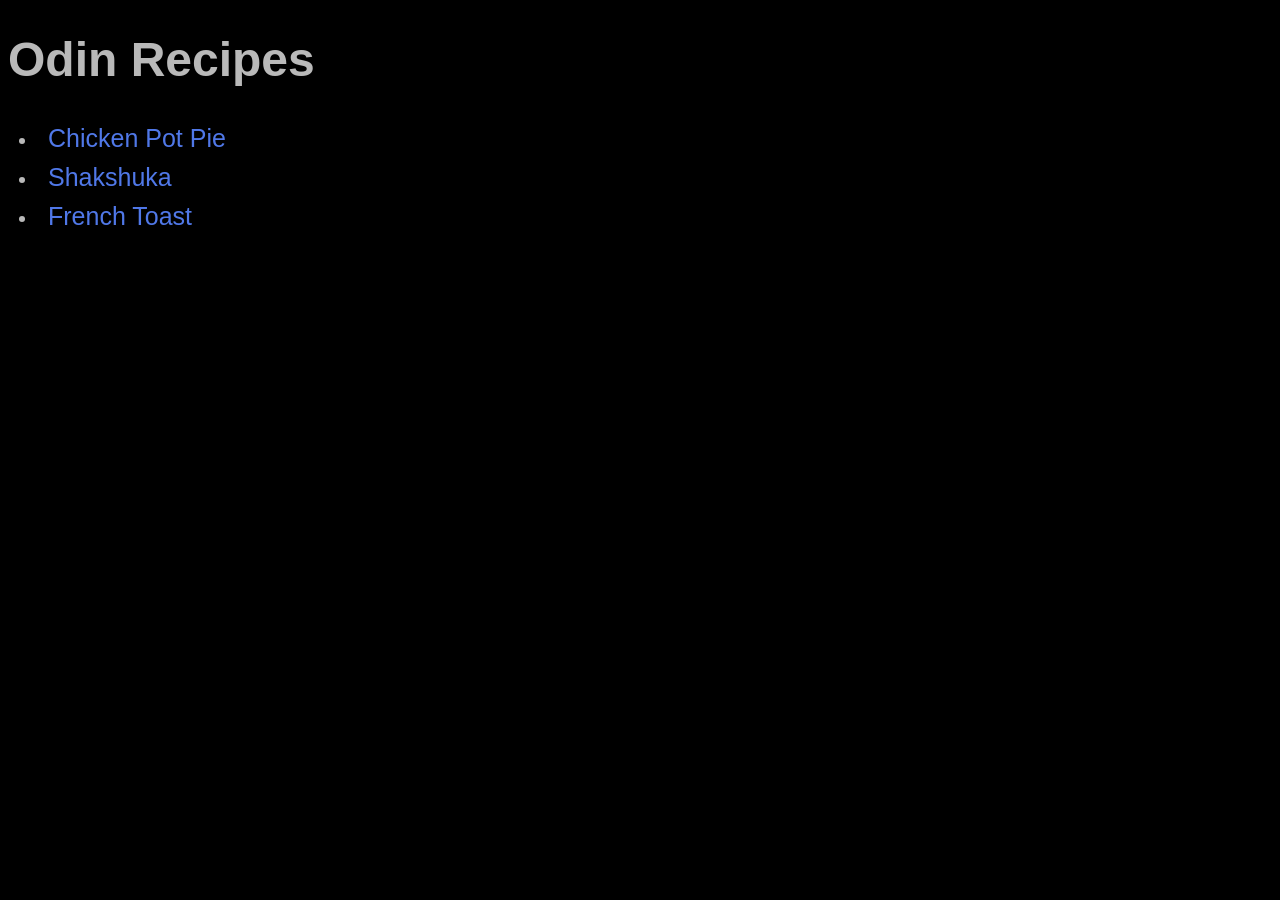
<file: index.html>
<!DOCTYPE html>

<html lang="en">
    <head>
        <meta charset="UTF-8">
        <meta name="viewport" content="width=device-width, initial-scale=1.0">
        <title>Homepage</title>
        <link rel="stylesheet" href="style.css">
    </head>
    <body>
        <h1>Odin Recipes</h1>
        <ul>
            <li><a href="recipes/chicken-pot-pie.html">Chicken Pot Pie</a></li>
            <li><a href="recipes/shakshuka.html">Shakshuka</a></li>
            <li><a href="recipes/french-toast.html">French Toast</a></li>
        </ul>
    </body>
</html>
</file>
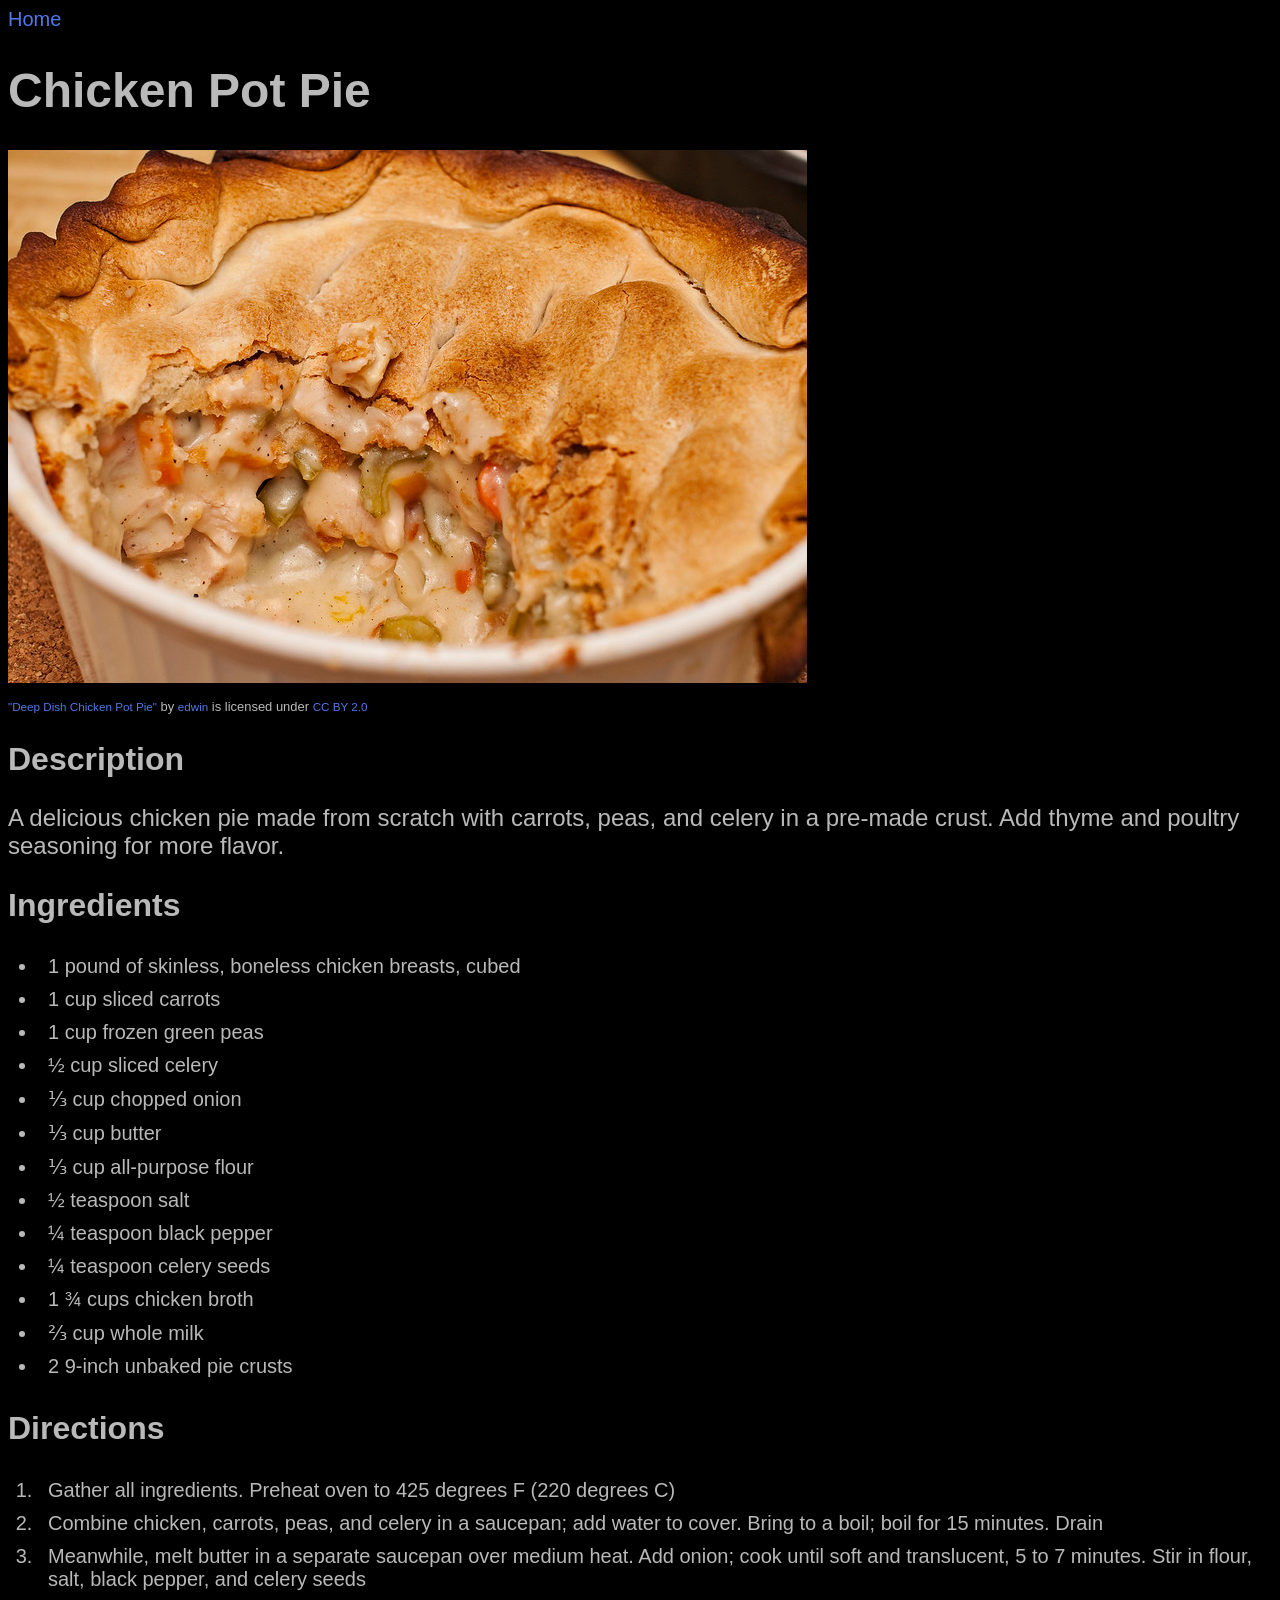
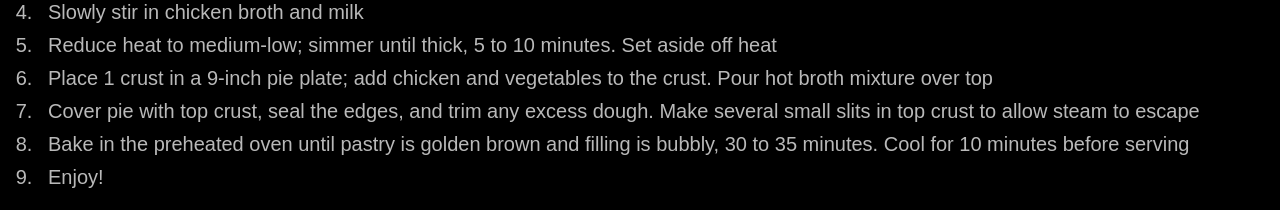
<file: recipes/chicken-pot-pie.html>
<!DOCTYPE html>

<html lang="en">
    <head>
        <meta charset="UTF-8">
        <meta name="viewport" content="width=device-width, initial-scale=1.0">
        <title>Chicken Pot Pie</title>
        <link rel="stylesheet" href="../style.css">
    </head>
    <body>
        <a href="../index.html">Home</a>
        <h1>Chicken Pot Pie</h1>
        <div class="imgblock">
            <img src="../img/chicken-pot-pie.jpg" alt="A delicious deep dish chicken pot pie">
            <p><a href="https://www.flickr.com/photos/pinoyed/4634092660" target="_blank" rel="noreferrer">
                "Deep Dish Chicken Pot Pie"</a> by <a href="https://www.flickr.com/photos/pinoyed/" target="_blank" rel="noreferrer">
                edwin</a> is licensed under <a href="https://creativecommons.org/licenses/by/2.0/" target="_blank" rel="noreferrer">
                CC BY 2.0</a></p>
        </div>
        <h2>Description</h2>
        <p>A delicious chicken pie made from scratch with carrots, peas, and celery in a pre-made crust. 
            Add thyme and poultry seasoning for more flavor.</p>
        <h2>Ingredients</h2>
        <ul>
            <li>1 pound of skinless, boneless chicken breasts, cubed</li>
            <li>1 cup sliced carrots</li>
            <li>1 cup frozen green peas</li>
            <li>½ cup sliced celery</li>
            <li>⅓ cup chopped onion</li>
            <li>⅓ cup butter</li>
            <li>⅓ cup all-purpose flour</li>
            <li>½ teaspoon salt</li>
            <li>¼ teaspoon black pepper</li>
            <li>¼ teaspoon celery seeds</li>
            <li>1 ¾ cups chicken broth</li>
            <li>⅔ cup whole milk</li>
            <li>2 9-inch unbaked pie crusts</li>
        </ul>
        <h2>Directions</h2>
        <ol>
            <li>Gather all ingredients. Preheat oven to 425 degrees F (220 degrees C)</li>
            <li>Combine chicken, carrots, peas, and celery in a saucepan; add water to cover. 
                Bring to a boil; boil for 15 minutes. Drain</li>
            <li>Meanwhile, melt butter in a separate saucepan over medium heat. Add onion; 
                cook until soft and translucent, 5 to 7 minutes. Stir in flour, salt, black 
                pepper, and celery seeds</li>
            <li>Slowly stir in chicken broth and milk</li>
            <li>Reduce heat to medium-low; simmer until thick, 5 to 10 minutes. Set aside off 
                heat</li>
            <li>Place 1 crust in a 9-inch pie plate; add chicken and vegetables to the crust. 
                Pour hot broth mixture over top</li>
            <li>Cover pie with top crust, seal the edges, and trim any excess dough. Make 
                several small slits in top crust to allow steam to escape</li>
            <li>Bake in the preheated oven until pastry is golden brown and filling is bubbly, 
                30 to 35 minutes. Cool for 10 minutes before serving</li>
            <li>Enjoy!</li>
        </ol>
    </body>
</html>
</file>
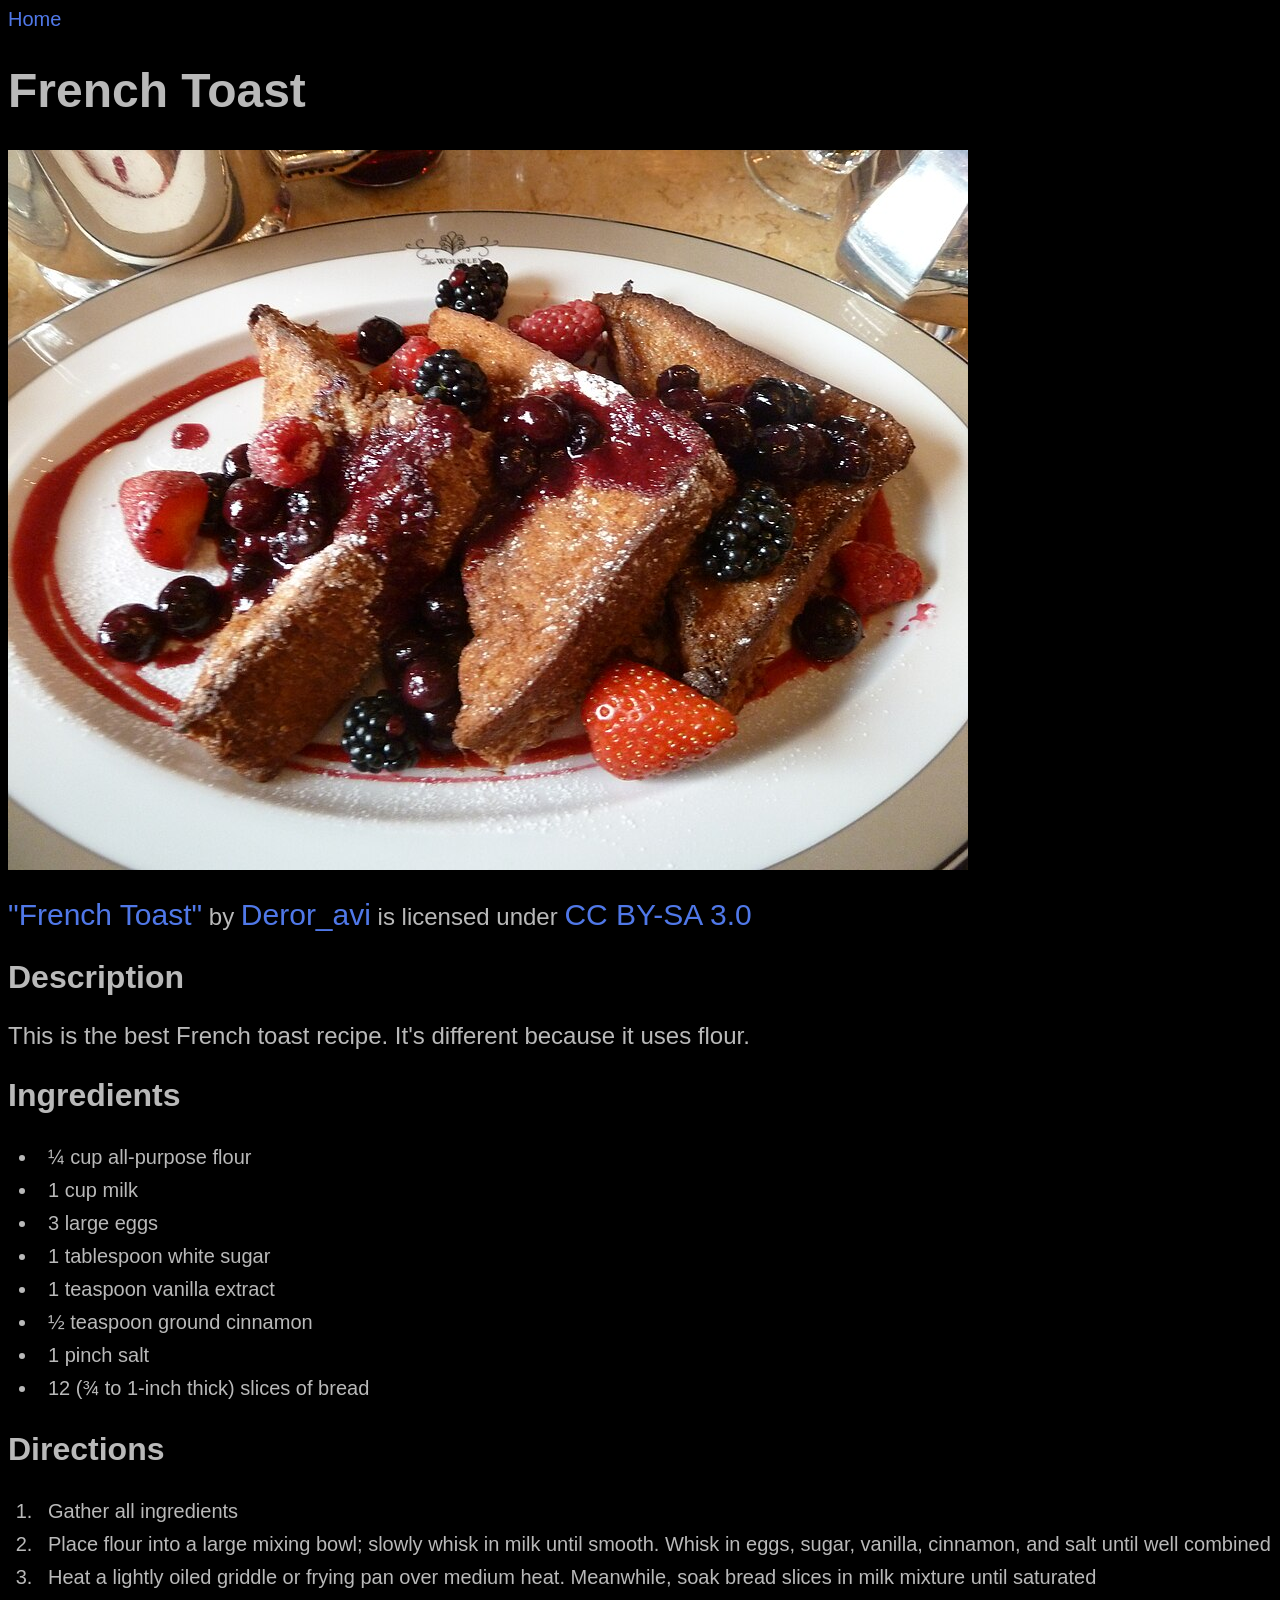
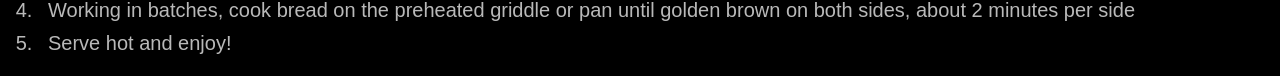
<file: recipes/french-toast.html>
<!DOCTYPE html>

<html lang="en">
    <head>
        <meta charset="UTF-8">
        <meta name="viewport" content="width=device-width, initial-scale=1.0">
        <title>French Toast</title>
        <link rel="stylesheet" href="../style.css">
    </head>
    <body>
        <a href="../index.html">Home</a>
        <h1>French Toast</h1>
        <img src="../img/french-toast.jpg" alt="Fluffy french toast garnished with berries and powdered sugar">
        <p class="imgcredit"><a href="https://commons.wikimedia.org/wiki/File:French_Toast_P1170192.JPG" target="_blank" 
            rel="noreferrer">"French Toast"</a> by <a href="https://commons.wikimedia.org/wiki/User:Deror_avi" 
            target="_blank" rel="noreferrer">Deror_avi</a> is licensed under 
            <a href="https://creativecommons.org/licenses/by-sa/3.0/" target="_blank" rel="noreferrer">CC BY-SA 3.0</a></p>
        <h2>Description</h2>
        <p>This is the best French toast recipe. It's different because it uses flour.</p>
        <h2>Ingredients</h2>
        <ul>
            <li>¼ cup all-purpose flour</li>
            <li>1 cup milk</li>
            <li>3 large eggs</li>
            <li>1 tablespoon white sugar</li>
            <li>1 teaspoon vanilla extract</li>
            <li>½ teaspoon ground cinnamon</li>
            <li>1 pinch salt</li>
            <li>12 (¾ to 1-inch thick) slices of bread</li>
        </ul>
        <h2>Directions</h2>
        <ol>
            <li>Gather all ingredients</li>
            <li>Place flour into a large mixing bowl; slowly whisk in milk until smooth. Whisk in eggs, 
                sugar, vanilla, cinnamon, and salt until well combined</li>
            <li>Heat a lightly oiled griddle or frying pan over medium heat. Meanwhile, soak bread slices 
                in milk mixture until saturated</li>
            <li>Working in batches, cook bread on the preheated griddle or pan until golden brown on both 
                sides, about 2 minutes per side</li>
            <li>Serve hot and enjoy!</li>
        </ol>
    </body>
</html>
</file>
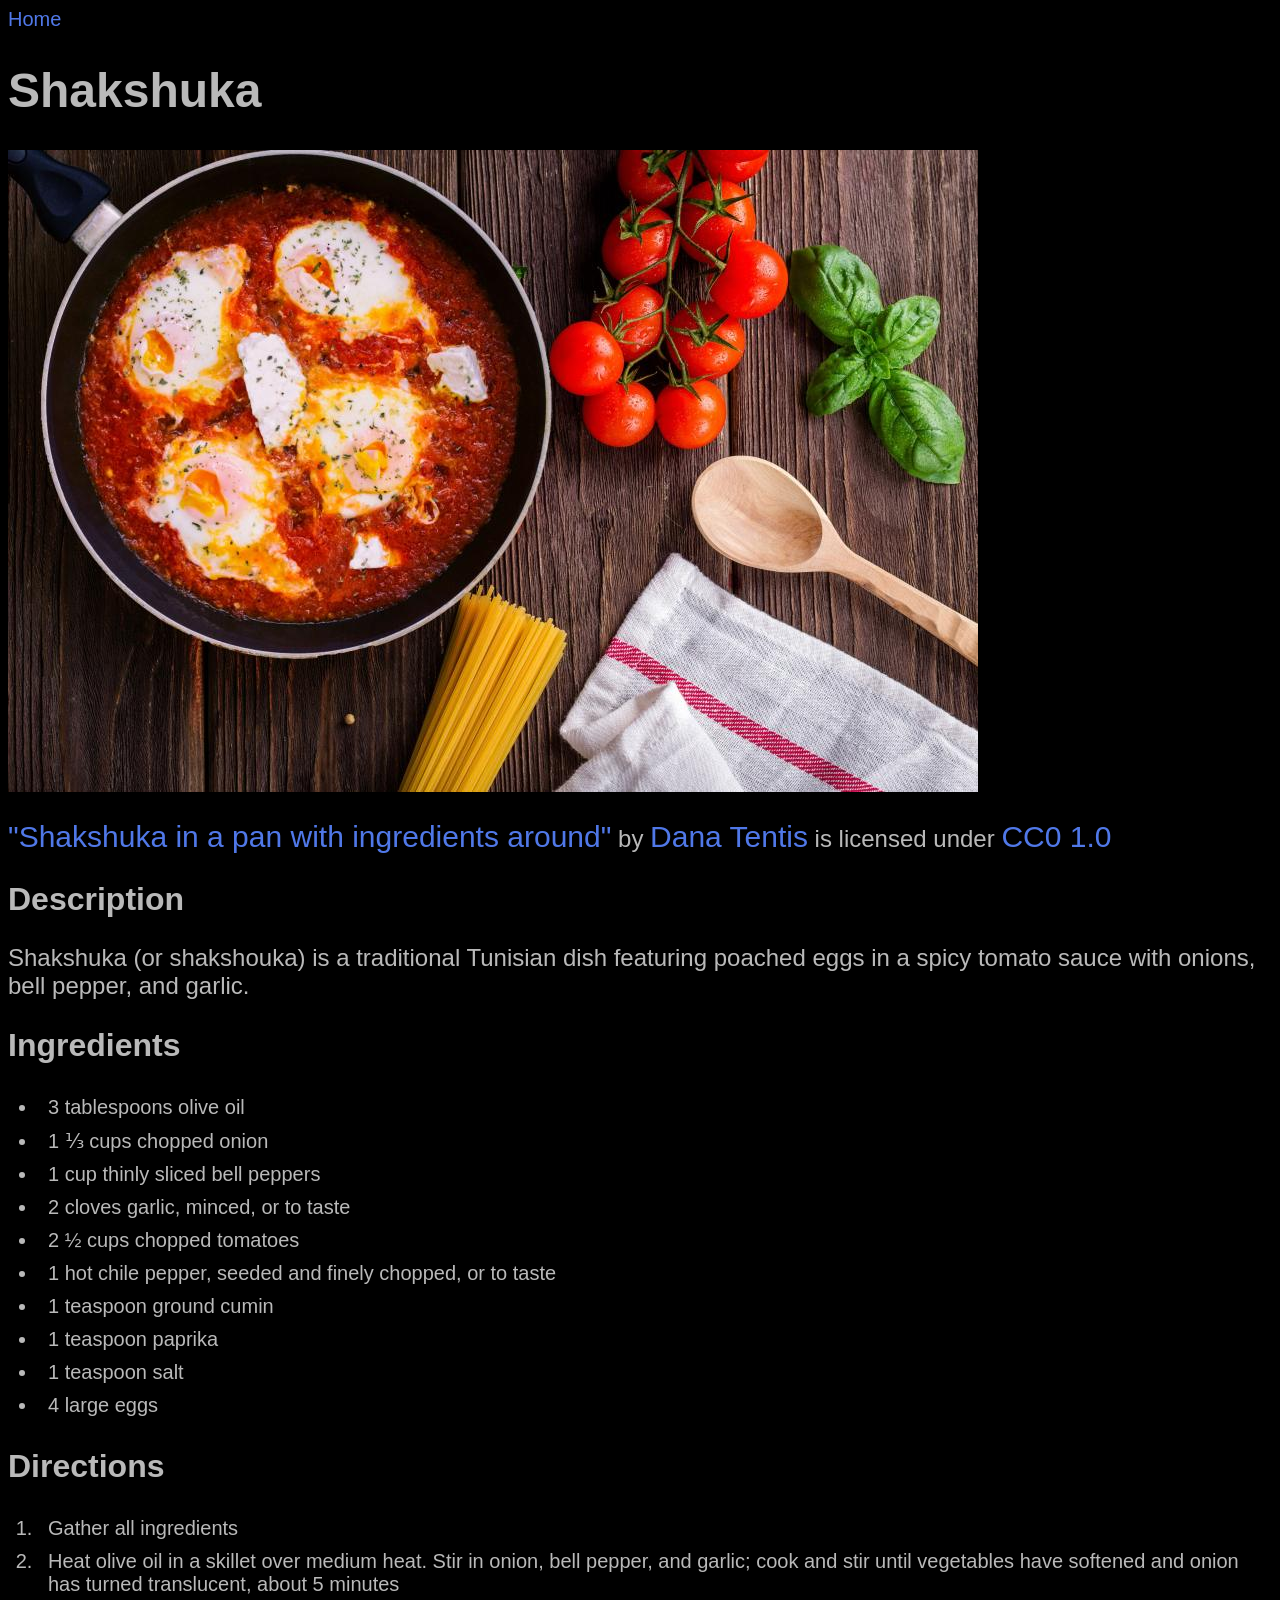
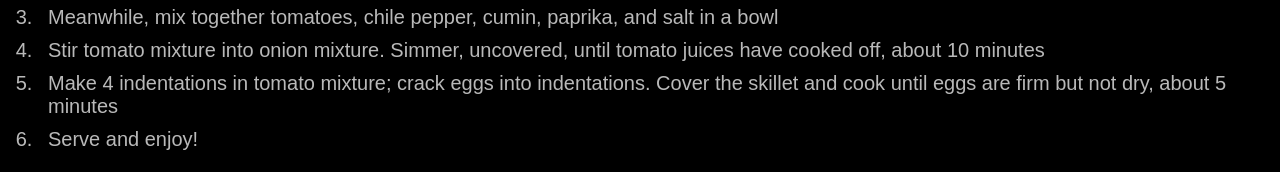
<file: recipes/shakshuka.html>
<!DOCTYPE html>

<html lang="en">
    <head>
        <meta charset="UTF-8">
        <meta name="viewport" content="width=device-width, initial-scale=1.0">
        <title>Shakshuka</title>
        <link rel="stylesheet" href="../style.css">
    </head>
    <body>
        <a href="../index.html">Home</a>
        <h1>Shakshuka</h1>
        <img src="../img/shakshuka.jpg" alt="Delicious shakshuka in a frying pan with tomatoes, eggs, 
            and fresh herbs, on rustic wooden table">
        <p class="imgcredit"><a href="https://freerangestock.com/photos/161966/shakshuka-in-a-pan-with-ingredients-around.html" 
            target="_blank" rel="noreferrer">"Shakshuka in a pan with ingredients around"</a> by 
            <a href="https://freerangestock.com/photographer/Dana_Tentis/8435" target="_blank" rel="noreferrer">
            Dana Tentis</a> is licensed under <a href="https://creativecommons.org/publicdomain/zero/1.0/" 
            target="_blank" rel="noreferrer">CC0 1.0</a></p>
        <h2>Description</h2>
        <p>Shakshuka (or shakshouka) is a traditional Tunisian dish featuring poached eggs in a spicy tomato 
            sauce with onions, bell pepper, and garlic.</p>
        <h2>Ingredients</h2>
        <ul>
            <li>3 tablespoons olive oil</li>
            <li>1 ⅓ cups chopped onion</li>
            <li>1 cup thinly sliced bell peppers</li>
            <li>2 cloves garlic, minced, or to taste</li>
            <li>2 ½ cups chopped tomatoes</li>
            <li>1 hot chile pepper, seeded and finely chopped, or to taste</li>
            <li>1 teaspoon ground cumin</li>
            <li>1 teaspoon paprika</li>
            <li>1 teaspoon salt</li>
            <li>4 large eggs</li>
        </ul>
        <h2>Directions</h2>
        <ol>
            <li>Gather all ingredients</li>
            <li>Heat olive oil in a skillet over medium heat. Stir in onion, bell pepper, and garlic; cook and 
                stir until vegetables have softened and onion has turned translucent, about 5 minutes</li>
            <li>Meanwhile, mix together tomatoes, chile pepper, cumin, paprika, and salt in a bowl</li>
            <li>Stir tomato mixture into onion mixture. Simmer, uncovered, until tomato juices have cooked off, 
                about 10 minutes</li>
            <li>Make 4 indentations in tomato mixture; crack eggs into indentations. Cover the skillet and cook 
                until eggs are firm but not dry, about 5 minutes</li>
            <li>Serve and enjoy!</li>
        </ol>
    </body>
</html>
</file>
<file: style.css>
body {
    font-family: Arial, Helvetica, sans-serif;
    font-size: 16px;
    color: rgb(185, 185, 185);
    background-color: rgb(0, 0, 0);
}

h1 {
    font-size: 3em;
}

h2 {
    font-size: 2em;
}

p {
    font-size: 1.5em;
}

a:link,
a:visited {
    color: rgb(80, 120, 232);
    text-decoration: none;
    font-size: 1.25em;
}

a:hover,
a:active {
    color: rgb(185, 185, 185);
    text-decoration: underline;
    font-size: 1.25em;
}

.imgblock,
.imgblock p,
.imgblock a {
    font-size: 0.9em;
}

ul,
ol {
    padding: 0px 0px 0px 30px;
}

li {
    padding: 5px 0px 5px 10px;
    font-size: 1.25em;
}
</file>
